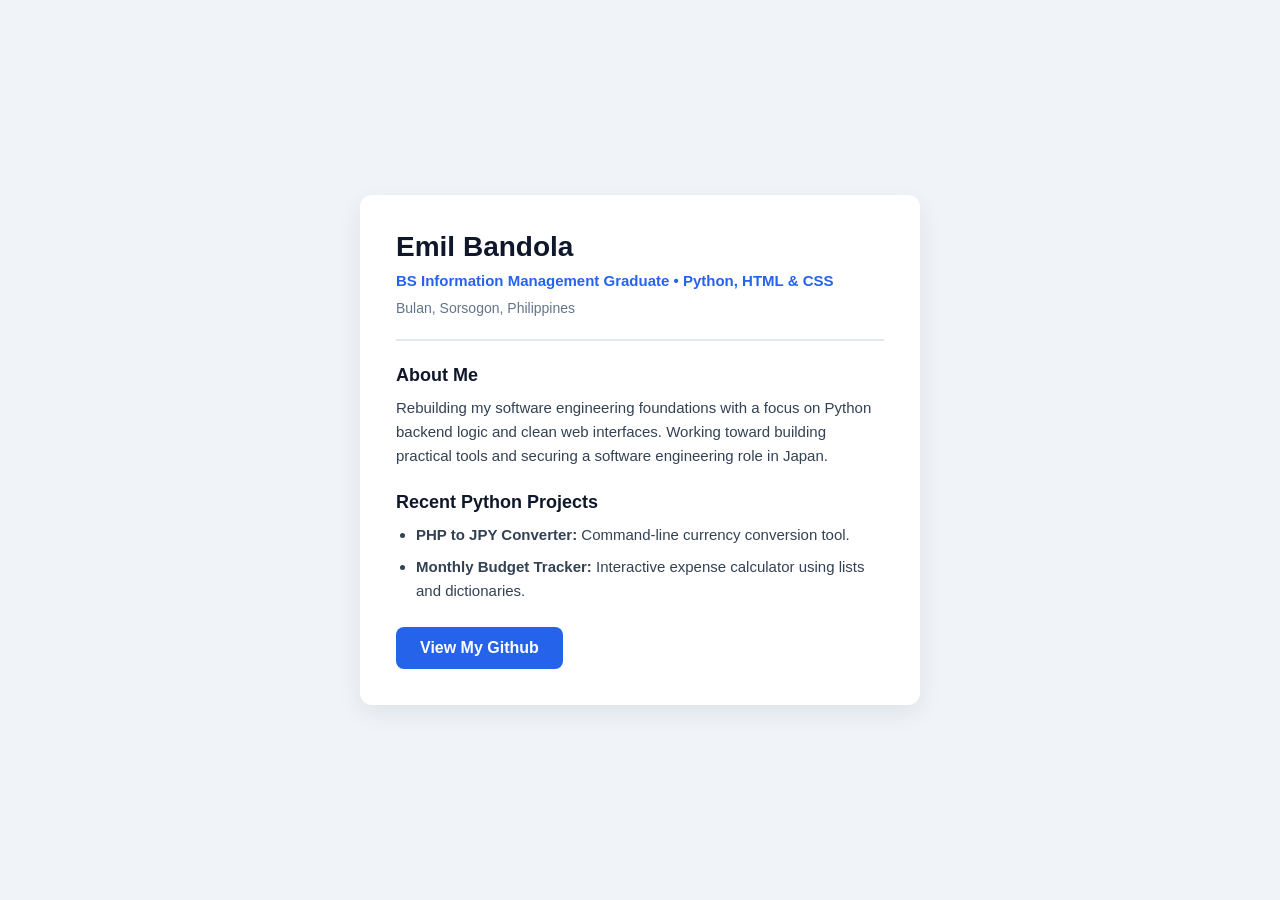
<file: index.html>
<!DOCTYPE html>
<html lang="en">
    <head>
        <meta charset="UTF-8">
        <meta name="viewport" content="width, initial-scale=1.0">
        <title>Emil Bandola | Aspiring Software Developer</title>
        <link rel="stylesheet" href="style.css">
    </head>
    <body>
        <main class="profile-card">
            <header>
                <h1>Emil Bandola</h1>
                <p class="subtitle">BS Information Management Graduate &bull; Python, HTML &amp; CSS</p>
                <p class="location">Bulan, Sorsogon, Philippines</p>
            </header>

            <section class="about">
                <h2>About Me</h2>
                <p>
                    Rebuilding my software engineering foundations with a focus on Python backend logic
                    and clean web interfaces. Working toward building practical tools and securing a 
                    software engineering role in Japan.
                </p>
            </section>

            <section class="projects">
                <h2>Recent Python Projects</h2>
                <ul>
                    <li><strong>PHP to JPY Converter:</strong> Command-line currency conversion tool.</li>
                    <li><strong>Monthly Budget Tracker:</strong> Interactive expense calculator using lists and dictionaries.</li>
                </ul>
            </section>

            <footer>
                <a href="https://github.com" target="blank" class="btn">View My Github</a>
            </footer>
        </main>
    </body>
</html>
</file>
<file: style.css>
* {
    box-sizing: border-box;
    margin: 0;
    padding: 0;
}

body {
    font-family: 'Segoe UI', 'Segoe UI', Tahoma, Geneva, Verdana, sans-serif;
    background-color: #f0f4f8;
    color: #1e293b;
    display: flex;
    justify-content: center;
    align-items: center;
    min-height: 100vh;
    padding: 20px;
}

.profile-card {
    background-color: #ffffff;
    max-width: 560px;
    width: 100%;
    padding: 36px;
    border-radius: 12px;
    box-shadow: 0 8px 24px rgba(15, 23, 42, 0.08);
}

header {
    border-bottom: 2px solid #e2e8f0;
    padding-bottom: 20px;
    margin-bottom: 24px;
}

h1 {
    font-size: 28px;
    color: #0f172a;
    margin-bottom: 6px;
}

.subtitle {
    font-weight: 600;
    color: #2563eb;
    margin-bottom: 4px;
}

.location {
    font-size: 14px;
    color: #64748b;
}

section {
    margin-bottom: 24px;
}

h2 {
    font-size: 18px;
    margin-bottom: 10px;
    color: #0f172a;
}

p, li {
    line-height: 1.6;
    font-size: 15px;
    color: #334155;
}

ul {
    padding-left: 20px;
}

li {
    margin-bottom: 8px;
}

.btn {
    display: inline-block;
    background-color: #2563eb;
    color: #ffffff;
    text-decoration: none;
    padding: 12px 24px;
    border-radius: 8px;
    font-weight: 600;
    transition: background-color 0.2s ease;
}

.btn:hover {
    background-color: #1d4ed8;
}
</file>
